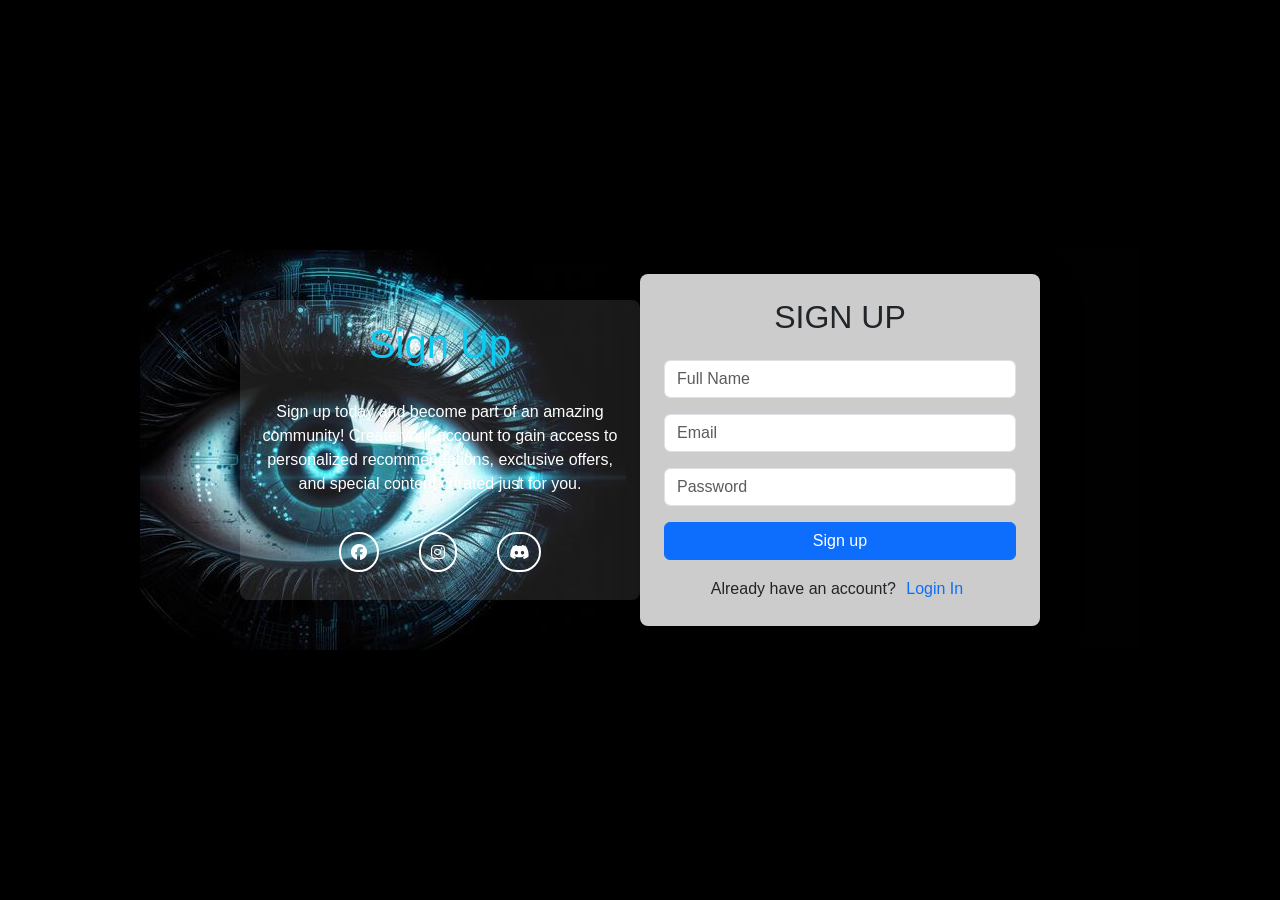
<file: HTML/Login.html>
<!DOCTYPE html>
<html lang="en">
<head>
    <meta charset="UTF-8">
    <meta name="viewport" content="width=device-width, initial-scale=1.0">
    <title>EyeOnic - Login/Signup</title>
    <link rel="stylesheet" href="../bootstrap-5.3.3-dist/css/bootstrap.min.css">
    <link rel="stylesheet" href="https://cdnjs.cloudflare.com/ajax/libs/font-awesome/6.7.2/css/all.min.css" integrity="sha512-Evv84Mr4kqVGRNSgIGL/F/aIDqQb7xQ2vcrdIwxfjThSH8CSR7PBEakCr51Ck+w+/U6swU2Im1vVX0SVk9ABhg==" crossorigin="anonymous" referrerpolicy="no-referrer" />
    <link rel="stylesheet" href="../css/Login.css">
</head>
<body style="background-color: black;">
    <!-- signup ka box jo side me hota -->
    <div class="big-box" id="extra-box1"></div>
    <div class="main-container d-flex gap-3">
        <div class="container p-4 shadow-lg rounded-3 text-center">
            <!-- heading jisme login or signup likha hota -->
            <h2 id="form-heading" class="mb-2 text-uppercase"></h2>
            <!-- description jo login signup me ati -->
            <p id="form-description" class="mb-4 text-muted"></p>
            <!-- form login signup dono ka-->
            <form id="auth-form" class="d-flex flex-column">
                <input type="text" id="Username" placeholder="Full Name" class="form-control mb-3">
                <span id="user-error" style="color: red;"></span>
                <input type="email" id="signup-email" class="form-control mb-3" placeholder="Email" >
                <span id="email-error" style="color: red;"></span>
                <input class="form-control mb-3" id="signup-password" type="password" placeholder="Password">
                <span id="password-error" style="color: red;"></span>
                <button type="submit" id="btn-text" class="btn btn-primary"></button>
            </form>
            <!-- niche jaha dont have a acc likha hota-->
            <div class="toggle-text mt-3">
                <span id="toggle-message"></span>
                <button type="button" id="toggle-link" class="text-primary" style="border: none; background-color: transparent;"></button>
            </div>
        </div>
    <!-- Login ka box jo side me hota -->
    <div class="big-box" id="extra-box2">
        <p id="extra-box-text"></p>
    </div>
    </div>
    <script src="../bootstrap-5.3.3-dist/js/bootstrap.min.js"></script>
    <script src="../Jquery/jquery-3.7.1.min.js"></script>
    <script src="../JavaScript/login.js"></script>
</body>
</html>
</file>
<file: css/Login.css>
body {
    font-family: Arial, sans-serif;
    display: flex;
    justify-content: center;
    align-items: center;
    height: 100vh;
    background: url('/Images/asdasdsadas.jpg') no-repeat center center fixed;
    overflow: hidden;
}
.container {
    width: 400px;
    background: rgba(255, 255, 255, 0.8);
    box-shadow: 0 0 10px rgba(0, 0, 0, 0.1);
}   
.big-box {
    width: 400px;
    height: 300px;
    padding: 20px;
    background: rgba(255, 255, 255, 0.1);
    box-shadow: 0 0 10px rgba(0, 0, 0, 0.1);
    border-radius: 8px;
    text-align: center;
    color: #fff;
}
.socialsbtn .fa-brands{
    padding: 10px;
    margin: 20px;
    border: 2px white solid;
    border-radius: 40px ;
}
.socialsbtn .fa-brands:hover{
    border: none;
    transform: scale(2);
}
.socialsbtn .fa-facebook:hover{
    color: #316FF6;
}
.socialsbtn .fa-instagram:hover{
    color: #ee2a7b;
}
.socialsbtn .fa-discord:hover{
    color: #5865F2;
}
@media (max-width: 730px) {
    body{
        background: none;
    }
    .big-box{
        display: none;
    }
}
</file>
